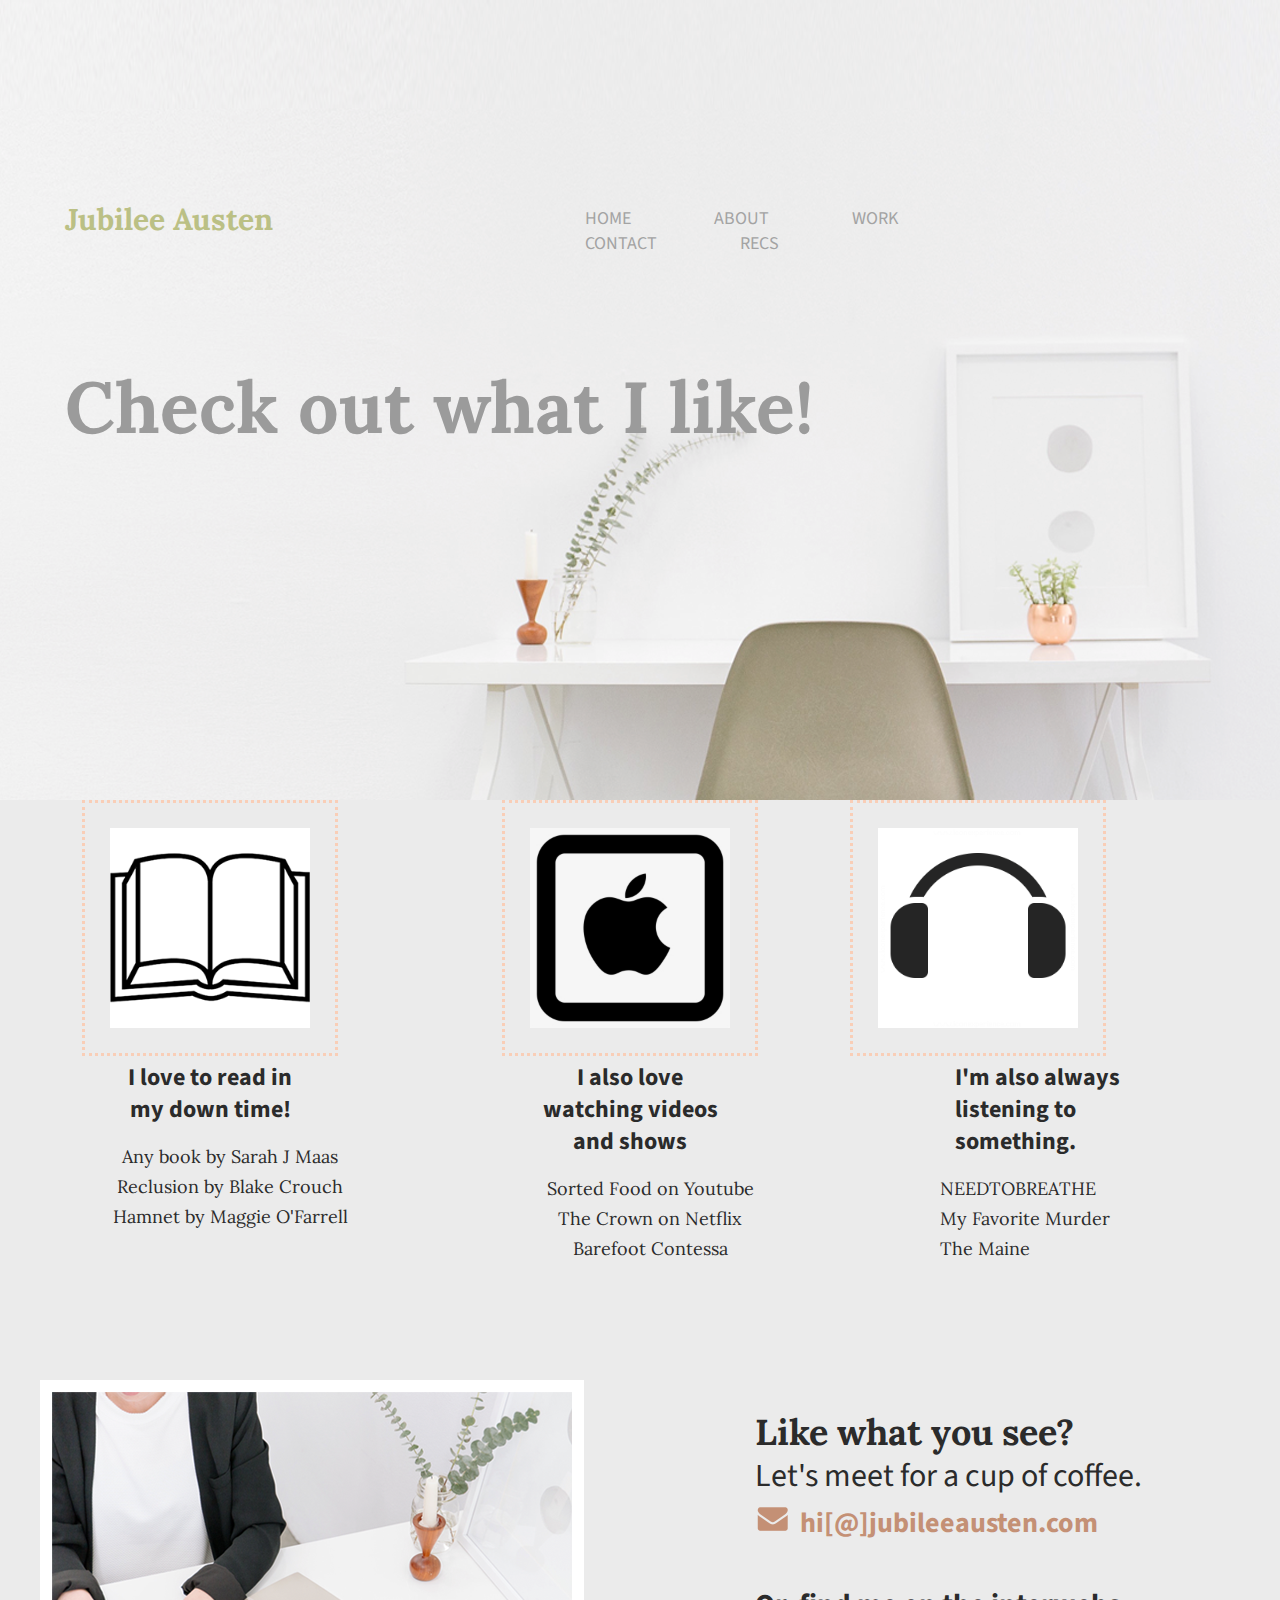
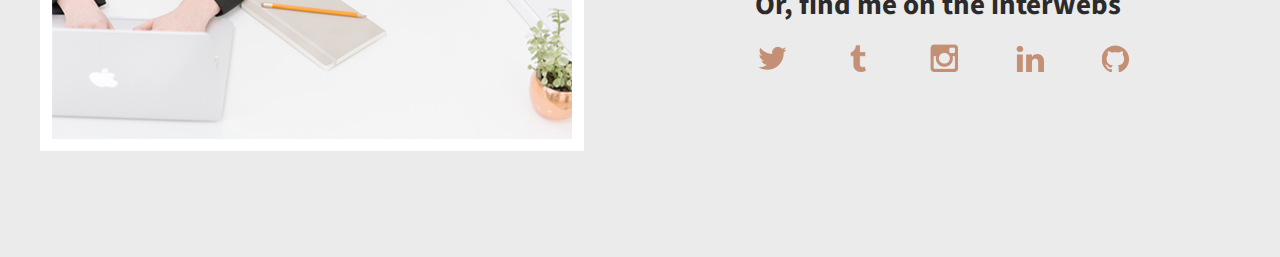
<file: 101-jubilee-austen/work/index.html>
<!doctype html>
<html lang="en">
    <head>
        <title>Recommendations</title>
        <link href='https://fonts.googleapis.com/css?family=Source+Sans+Pro:400,700' rel='stylesheet' type='text/css'>
      <link href="https://fonts.googleapis.com/css?family=Lora:400,700" rel="stylesheet" type="text/css">
      <meta charset="utf-8">
         <link rel="stylesheet" href="../css/main.css">
         <link rel="stylesheet" href="../css/normalize.css">
    </head>
    <body>
            <header >
               <div class="full-width">
                  <div class="third-width">  
                     <h1>Jubilee Austen</h1> 
                  </div>
                   <div class="half-width">
      <!-- NAVIGATION SECTION-->             
      <nav>
        <ul>
           <li><a href="index.html">Home</a></li>
           <li><a href="#about">About</a></li>
           <li><a href="#work">Work</a></li>
           <li><a href="#contact">Contact</a></li>
           <li><a href="work/index.html">Recs</a></li>
      </ul>
     </nav>                                                                                                
                  </div>
               <h2>Check out what I like! </h2>
            </div>
            </header>
            <main>
                <div class="full width"></div>
                <section id="read">
                    <div class="third-width">
                        <img src="../img/reading.png" alt="reading" />
                        <h3>I love to read in my down time!</h3>
                        <ul>
                            <li>Any book by Sarah J Maas</li>
                            <li>Reclusion by Blake Crouch</li>
                            <li> Hamnet by Maggie O'Farrell</li>
                        </ul>
                    </div> 
                </section>
                <section id="watch">
                    <div class="third-width">
                        <img src="../img/tv.jpeg" alt="tv" />
                        <h3>I also love watching videos and shows  </h3>
                        <ul>
                            <li>Sorted Food on Youtube</li>
                            <li>The Crown on Netflix</li>
                            <li>Barefoot Contessa  </li>
                        </ul>
                    </div> 
                    </div>
                </section>
                <section id="listen">
                    <div class="third-width">
                        <img src="../img/listen.png" alt="listen" />
                        <h3>I'm also always listening to something. </h3>
                        <ul>
                            <li>NEEDTOBREATHE</li>
                            <li>My Favorite Murder</li>
                            <li>The Maine</li>
                        </ul>
                    </div> 
                    </div>
                </section>
            </main>
            <footer id="contact">
                <div class="full-width">
                    <div class="half-width">
                       <img src="../img/contact-image.png" alt="Contact image" id=contact-img />
                    </div>
     <!-- SOCIAL MEDIA-->     
                    <div class="half-width"> 
                       <h2>Like what you see?</h2>
                       <h3 id="email-header">Let's meet for a cup of coffee.</h3>
                       <a href="mailto:hi@jubileeausten.com"><img src="../img/envelope.png" alt="envelope" id="envelope"/>hi[@]jubileeausten.com</a>
                       <br/>
                       <h3 id="socialmedia-header">Or, find me on the interwebs</h3>
                       <ul>
                         <li><a href="https://twitter.com"><img src="../img/twitter.png" alt="twitter" /></a></li>
                         <li><a href="https://www.tumblr.com"><img src="../img/tumblr.png" alt="tumblr" /></a></li>
                         <li><a href="https://www.instagram.com/accounts/login/"><img src="../img/instagram.png" alt="instagram" /></a></li>
                         <li><a href="https://www.linkedin.com/in/stephanie-woulfe-a1b19b128/"><img src="../img/linkedin.png" alt="linked-in" /></a></li>
                         <li><a href="https://github.com"><img src="../img/github.png" alt= "github" /></a></li>
                      </ul>
                    </div>
                 </div>   
             </footer>
    </body>
</html>
</file>
<file: 101-jubilee-austen/css/main.css>
/***** BASE STYLES *****/

body {
    color: #2b2b2b;
    font-family: 'Source Sans Pro', sans-serif;
}

/***** GRID *****/

.full-width {
    margin: 0 auto;
    overflow: auto; 
    width: 1200px;
}

.half-width {
    float: left;
    width: 600px;
}
.third-width {
    float: left;
    width: 400px;
}
/***** HEADER *****/
header{
    background: url('../img/full-background.png');
    background-position: center;
    background-size: cover;
    height: 800px;
}
header h1 {
    color: #bbc085;
    font-family: 'Lora';
    font-size: 30px;
    padding: 65px 0 65px 25px;
}
nav {
    float: left; 
    padding: 75px 25px;
}
nav ul li{
    display: inline-block;
}
nav ul li a {
    color: #a3a3a3;
    font-size: 18px;
    padding-left: 80px; 
    text-decoration: none;
    text-transform: uppercase;
}
header h2 {
    clear: both;
    color: #9b9b9b;
    font-family:'Lora', serif;
    font-size: 72px;
    line-height: 80px;
    padding: 20px 0 20px 25px;
    width: 1000px;
}
header h2 span {
    color: #2b2b2b;
}

/***** ABOUT *****/

#about .full-width {
    padding: 80px 0;
}
#about h2 {
    font-family: 'Lora', serif; 
    font-size: 36px;
    padding-left: 50px;
}
#about p {
    color:#7f7f7f;
    font-size: 21px;
    line-height: 40px;
    padding-left: 50px;
    padding-right: 50px;
}

/***** WORK *****/
#work  {
    background-color: #f9ceb7;
    text-align: center;
}
#work .full-width{
    padding: 115px 0;
}
#work img {
    padding-bottom: 30px;
}
#work h3 {
    font-size: 24px;
    line-height: 32px;
    margin: 0 auto;
    width: 190px;
}
#work p{
    font-family: 'Lora', serif;
    font-size: 18px;
    line-height: 30px;
    padding: 0 50px;
}

/***** CONTACT *****/
#contact {
    background-color: #EBEBEB;
}
#contact .full-width{
    padding: 100px 0;
}
#contact img#contact-img {
    border: 12px solid #ffffff;
    margin-left: 25 px ;
    
}
#contact h2, #contact #email-header, #contact #socialmedia-header, #contact ul {
    padding-left: 115px;
}
#contact #envelope{
    padding: 0 10px 0 115px;
}
#contact h2 {
    font-family: 'Lora', serif;
    font-size: 36px;
    line-height: 44px;
}
#contact #email-header {
    font-size: 32px;
    font-weight: 400;
    line-height: 44px;
    margin: -30px 0 5px 0;
}
#contact #socialmedia-header {
    font-size:29px;
    font-weight: bold;
    line-height: 44px;
    margin: 40px 0 0 0;
}
#contact a {
    color: #c49075;
    font-size: 28px;
    font-weight: bold;
    text-decoration: none;
}
#contact ul {
    list-style: none;
}
#contact ul li {
     display: inline-block;
}
#contact ul img {
    padding-right: 48px;
}

/***** Work Page *****/
#read  {
    background-color: #f9ceb7;
    text-align: center;
}
.full-width{
    padding: 115px 0;
    width: 1200px;
}
#read .third-width{
    float: left;
    padding-left: 10px;
    padding-right: 10px;
    width: 400px;
    
}
#read img{
    padding: 25px;
    height: 200px;
    width: 200px;
    border: #f9ceb7 dotted 3px;
}
#read h3{
    font-size: 24px;
    line-height: 32px;
    margin: 0 auto;
    width: 190px;
}
#read ul li{
    list-style-type: none;
    font-family: 'lora', serif;
    font-size: 18px;
    line-height: 30px;
    padding: 0 50px;
}
#watch  {
    background-color: #f9ceb7;
    text-align: center;

}
#watch .third-width{
    float: left;
    padding-left: 10px;
    padding-right: 10px;
    width: 400px;
    
}
#watch img{
    padding: 25px;
    height: 200px;
    width: 200px;
    border: #f9ceb7 dotted 3px;
}
#watch h3{
    font-size: 24px;
    line-height: 32px;
    margin: 0 auto;
    width: 190px;
}
#watch ul li{
    list-style-type: none;
    font-family: 'lora', serif;
    font-size: 18px;
    line-height: 30px;
    padding: 0 50px;
}
#watch  {
    background-color: #f9ceb7;
    text-align: center;

}
#listen .third-width{
    float: left;
    padding-left: 10px;
    padding-right: 10px;
    width: 400px;
    
}
#listen img{
    padding: 25px;
    height: 200px;
    width: 200px;
    border: #f9ceb7 dotted 3px;
}
#listen h3{
    font-size: 24px;
    line-height: 32px;
    margin: 0 auto;
    width: 190px;
}
#listen ul li{
    list-style-type: none;
    font-family: 'lora', serif;
    font-size: 18px;
    line-height: 30px;
    padding: 0 50px;
}
</file>
